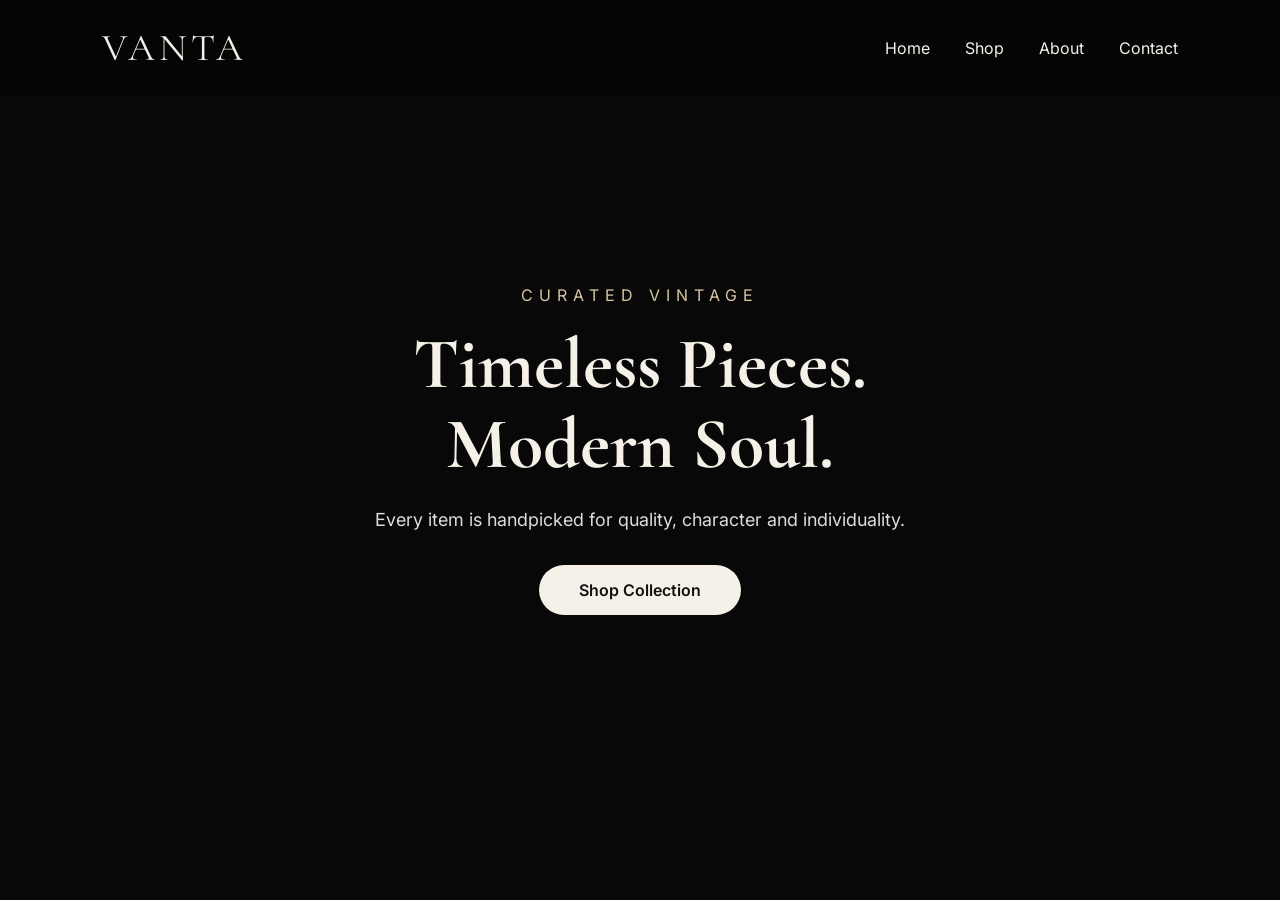
<file: index.html>
<!DOCTYPE html>
<html lang="en">
<head>
  <meta charset="UTF-8">
  <meta name="viewport" content="width=device-width, initial-scale=1.0">
  <title>VANTA | Curated Vintage</title>

  <link rel="preconnect" href="https://fonts.googleapis.com">
  <link rel="preconnect" href="https://fonts.gstatic.com" crossorigin>
  <link href="https://fonts.googleapis.com/css2?family=Cormorant+Garamond:wght@500;700&family=Inter:wght@300;400;500&display=swap" rel="stylesheet">

  <link rel="stylesheet" href="style.css">
</head>
<body>

<header>
  <nav class="navbar">
    <div class="logo">VANTA</div>

    <ul class="nav-links">
      <li><a href="#">Home</a></li>
      <li><a href="#">Shop</a></li>
      <li><a href="#">About</a></li>
      <li><a href="#">Contact</a></li>
    </ul>
  </nav>
</header>

<section class="hero">

  <div class="overlay"></div>

  <div class="hero-content">

      <p class="small-title">
        CURATED VINTAGE
      </p>

      <h1>
        Timeless Pieces.<br>
        Modern Soul.
      </h1>

      <p class="hero-text">
        Every item is handpicked for quality,
        character and individuality.
      </p>

      <a href="shop.html" class="btn">
        Shop Collection 
  
      </a>

  </div>

</section>
<script src="../script.js"></script>
</body>
</html>
</file>
<file: style.css>
/* =========================
   VANTA — GLOBAL
========================= */

* {
  margin: 0;
  padding: 0;
  box-sizing: border-box;
}

html {
  scroll-behavior: smooth;
}

body {
  background: #111;
  color: #f5f1e8;
  font-family: "Inter", sans-serif;
}

/* =========================
   NAVBAR — HOME
========================= */

.navbar {
  position: fixed;
  top: 0;
  left: 0;
  width: 100%;
  display: flex;
  justify-content: space-between;
  align-items: center;
  padding: 25px 8%;
  background: rgba(0, 0, 0, 0.35);
  backdrop-filter: blur(10px);
  z-index: 1000;
}

.logo {
  font-family: "Cormorant Garamond", serif;
  font-size: 38px;
  letter-spacing: 4px;
  color: #f5f1e8;
  text-decoration: none;
}

.nav-links {
  display: flex;
  list-style: none;
  gap: 35px;
}

.nav-links a {
  text-decoration: none;
  color: #f5f1e8;
  transition: 0.3s;
}

.nav-links a:hover {
  color: #c9a66b;
}

/* =========================
   HOME HERO
========================= */

.hero {
  height: 100vh;
  background: url("https://images.unsplash.com/photo-1515886657613-9f3515b0c78f?auto=format&fit=crop&w=1600&q=80");
  background-size: cover;
  background-position: center;
  position: relative;
  display: flex;
  align-items: center;
  justify-content: center;
}

.overlay {
  position: absolute;
  inset: 0;
  background: rgba(0, 0, 0, 0.55);
}

.hero-content {
  position: relative;
  text-align: center;
  max-width: 700px;
  padding: 20px;
}

.small-title {
  letter-spacing: 6px;
  margin-bottom: 20px;
  color: #d7c6a3;
}

.hero h1 {
  font-family: "Cormorant Garamond", serif;
  font-size: 72px;
  line-height: 1.1;
  margin-bottom: 25px;
}

.hero-text {
  font-size: 18px;
  color: #ddd;
  margin-bottom: 35px;
}

/* =========================
   BUTTON
========================= */

.btn {
  display: inline-block;
  padding: 15px 40px;
  background: #f5f1e8;
  color: #111;
  text-decoration: none;
  border-radius: 40px;
  font-weight: 600;
  transition: 0.3s;
}

.btn:hover {
  background: #c9a66b;
  transform: translateY(-3px);
}

/* =========================
   HOME PRODUCTS
========================= */

.products {
  padding: 100px 8%;
  background: #111;
}

.products h2 {
  text-align: center;
  font-size: 42px;
  margin-bottom: 50px;
  font-family: "Cormorant Garamond", serif;
}

.product-grid {
  display: grid;
  grid-template-columns: repeat(auto-fit, minmax(250px, 1fr));
  gap: 30px;
}

.card {
  background: #1b1b1b;
  border-radius: 20px;
  overflow: hidden;
  transition: 0.4s;
}

.card:hover {
  transform: translateY(-10px);
}

.card img {
  width: 100%;
  height: 350px;
  object-fit: cover;
}

.card h3 {
  padding: 20px 20px 10px;
  font-size: 24px;
}

.card p {
  padding: 0 20px 20px;
  color: #c9a66b;
  font-size: 20px;
}

.btn-small {
  display: inline-block;
  margin: 0 20px 20px;
  padding: 12px 25px;
  background: #c9a66b;
  color: #111;
  text-decoration: none;
  border-radius: 30px;
}

/* ==================================================
   SHOP PAGE
================================================== */

.shop-body {
  background: #0d0d0d;
  color: #f4f1eb;
  font-family: "Inter", sans-serif;
  overflow-x: hidden;
}

/* SHOP NAVBAR */

.shop-body .navbar {
  position: relative;
  width: 100%;
  padding: 28px 5%;
  display: flex;
  align-items: center;
  justify-content: space-between;
  background: transparent;
  backdrop-filter: none;
}

.shop-body .logo {
  color: #f4f1eb;
  text-decoration: none;
  font-family: "Cormorant Garamond", serif;
  font-size: 32px;
  font-weight: 600;
  letter-spacing: 2px;
}

.shop-body .nav-links {
  display: flex;
  gap: 28px;
  list-style: none;
  margin: 0;
  padding: 0;
}

.shop-body .nav-links a {
  color: #f4f1eb;
  text-decoration: none;
  font-size: 13px;
  letter-spacing: 1px;
  text-transform: uppercase;
}

.shop-body .nav-links a:hover {
  color: #c9a66b;
}

/* SHOP CONTAINER */

.shop-body .shop-page {
  width: 90%;
  max-width: 1200px;
  margin: 0 auto;
}

/* SHOP HERO */

.shop-body .shop-hero {
  padding: 90px 0 100px;
  max-width: 850px;
}

.shop-body .shop-label,
.shop-body .collection-label {
  font-size: 11px;
  letter-spacing: 3px;
  text-transform: uppercase;
  opacity: 0.55;
  margin-bottom: 25px;
}

.shop-body .shop-hero h1 {
  font-family: "Cormorant Garamond", serif;
  font-size: clamp(58px, 9vw, 110px);
  line-height: 0.9;
  font-weight: 500;
  letter-spacing: -2px;
  margin: 0;
}

.shop-body .shop-description {
  max-width: 600px;
  margin-top: 35px;
  font-size: 18px;
  line-height: 1.7;
  font-weight: 300;
  opacity: 0.65;
}

/* COLLECTION */

.shop-body .collection {
  padding-bottom: 100px;
}

.shop-body .collection-top {
  display: flex;
  align-items: flex-end;
  justify-content: space-between;
  border-bottom: 1px solid rgba(255, 255, 255, 0.15);
  padding-bottom: 25px;
  margin-bottom: 35px;
}

.shop-body .collection-top h2 {
  font-family: "Cormorant Garamond", serif;
  font-size: 52px;
  font-weight: 500;
  margin: 0;
}

.shop-body .collection-top > span {
  font-size: 13px;
  opacity: 0.5;
}

/* SHOP PRODUCT GRID */

.shop-body .product-grid {
  display: grid;
  grid-template-columns: repeat(2, minmax(0, 1fr));
  gap: 35px;
}

/* SHOP CARD */

.shop-body .card {
  background: #171717;
  border: 1px solid rgba(255, 255, 255, 0.08);
  border-radius: 6px;
  overflow: hidden;
  padding: 0;
  transition: transform 0.3s ease, border-color 0.3s ease;
}

.shop-body .card:hover {
  transform: translateY(-6px);
  border-color: rgba(255, 255, 255, 0.22);
}

/* PRODUCT IMAGE */

.shop-body .product-image {
  position: relative;
  width: 100%;
  aspect-ratio: 4 / 5;
  background: #222;
  overflow: hidden;
}

.shop-body .product-image img {
  width: 100%;
  height: 100%;
  object-fit: cover;
  display: block;
}

/* BADGE */

.shop-body .badge {
  position: absolute;
  top: 18px;
  left: 18px;
  z-index: 2;
  padding: 7px 11px;
  background: #f4f1eb;
  color: #111;
  font-size: 9px;
  letter-spacing: 1.5px;
  font-weight: 600;
  white-space: nowrap;
}

/* PRODUCT INFO */

.shop-body .product-info {
  display: flex;
  justify-content: space-between;
  align-items: flex-end;
  padding: 22px 22px 10px;
}

.shop-body .product-number {
  font-size: 10px;
  letter-spacing: 2px;
  opacity: 0.4;
  margin: 0 0 6px;
}

.shop-body .product-info h3 {
  font-family: "Cormorant Garamond", serif;
  font-size: 27px;
  font-weight: 500;
  margin: 0;
}

.shop-body .price {
  font-size: 14px;
  margin: 0;
  opacity: 0.7;
  color: #c9a66b;
}

/* VIEW PRODUCT */

.shop-body .view-product {
  display: block;
  margin: 12px 22px 22px;
  padding-top: 14px;
  border-top: 1px solid rgba(255, 255, 255, 0.1);
  color: #f4f1eb;
  text-decoration: none;
  font-size: 11px;
  letter-spacing: 2px;
  transition: 0.3s;
}

.shop-body .view-product:hover {
  color: #c9a66b;
}

/* SHOP FOOTER */

.shop-body .shop-footer {
  border-top: 1px solid rgba(255, 255, 255, 0.1);
  padding: 60px 5%;
  text-align: center;
}

.shop-body .footer-logo {
  font-family: "Cormorant Garamond", serif;
  font-size: 50px;
  letter-spacing: 5px;
}

.shop-body .shop-footer p {
  font-size: 12px;
  opacity: 0.45;
  letter-spacing: 1px;
}

/* =========================
   MOBILE
========================= */

@media (max-width: 700px) {

  .navbar {
    padding: 22px 5%;
  }

  .nav-links {
    display: none;
  }

  .logo {
    font-size: 30px;
  }

  .hero h1 {
    font-size: 48px;
  }

  .hero-text {
    font-size: 16px;
  }

  .products {
    padding: 70px 5%;
  }

  .products h2 {
    font-size: 36px;
  }

  /* SHOP MOBILE */

  .shop-body .navbar {
    padding: 22px 5%;
  }

  .shop-body .nav-links {
    display: none;
  }

  .shop-body .shop-page {
    width: 92%;
  }

  .shop-body .shop-hero {
    padding: 60px 0 75px;
  }

  .shop-body .shop-hero h1 {
    font-size: 54px;
    line-height: 0.95;
    letter-spacing: -1px;
  }

  .shop-body .shop-description {
    font-size: 16px;
    line-height: 1.6;
  }

  .shop-body .collection-top {
    align-items: flex-end;
  }

  .shop-body .collection-top h2 {
    font-size: 40px;
  }

  .shop-body .product-grid {
    grid-template-columns: 1fr;
    gap: 25px;
  }

  .shop-body .product-image {
    aspect-ratio: 4 / 5;
  }

  .shop-body .product-info h3 {
    font-size: 25px;
  }
}
/* PRODUCT IMAGE SLIDER */

.shop-body .product-slider {
  position: relative;
  width: 100%;
  aspect-ratio: 4 / 5;
  background: #222;
  overflow: hidden;
}

.shop-body .product-slider img {
  width: 100%;
  height: 100%;
  object-fit: cover;
  display: block;
}

/* ARROWS */

.shop-body .slider-arrow {
  position: absolute;
  top: 50%;
  transform: translateY(-50%);
  width: 42px;
  height: 42px;
  border: none;
  border-radius: 50%;
  background: rgba(0, 0, 0, 0.55);
  color: #f4f1eb;
  font-size: 30px;
  line-height: 1;
  cursor: pointer;
  z-index: 5;
}

.shop-body .slider-arrow.prev {
  left: 15px;
}

.shop-body .slider-arrow.next {
  right: 15px;
}

/* DOTS */

.shop-body .slider-dots {
  display: flex;
  justify-content: center;
  align-items: center;
  gap: 7px;
  padding: 12px 0 2px;
}

.shop-body .slider-dots .dot {
  width: 6px;
  height: 6px;
  border-radius: 50%;
  background: #666;
  cursor: pointer;
}

.shop-body .slider-dots .dot.active {
  background: #f4f1eb;
  transform: scale(1.25);
}

/* PRODUCT DETAILS */

.shop-body .product-details {
  padding: 0 22px 15px;
}

.shop-body .product-details > p {
  font-size: 13px;
  line-height: 1.7;
  opacity: 0.65;
  margin: 0 0 15px;
}

.shop-body .details-list {
  display: flex;
  flex-direction: column;
  gap: 6px;
}

.shop-body .details-list span {
  font-size: 11px;
  letter-spacing: 0.5px;
  opacity: 0.65;
}

.shop-body .details-list strong {
  color: #f4f1eb;
  opacity: 1;
}

/* MOBILE */

@media (max-width: 700px) {

  .shop-body .product-slider {
    aspect-ratio: 4 / 5;
    touch-action: pan-y;
  }

  .shop-body .slider-arrow {
    width: 38px;
    height: 38px;
    font-size: 26px;
  }

}
</file>
